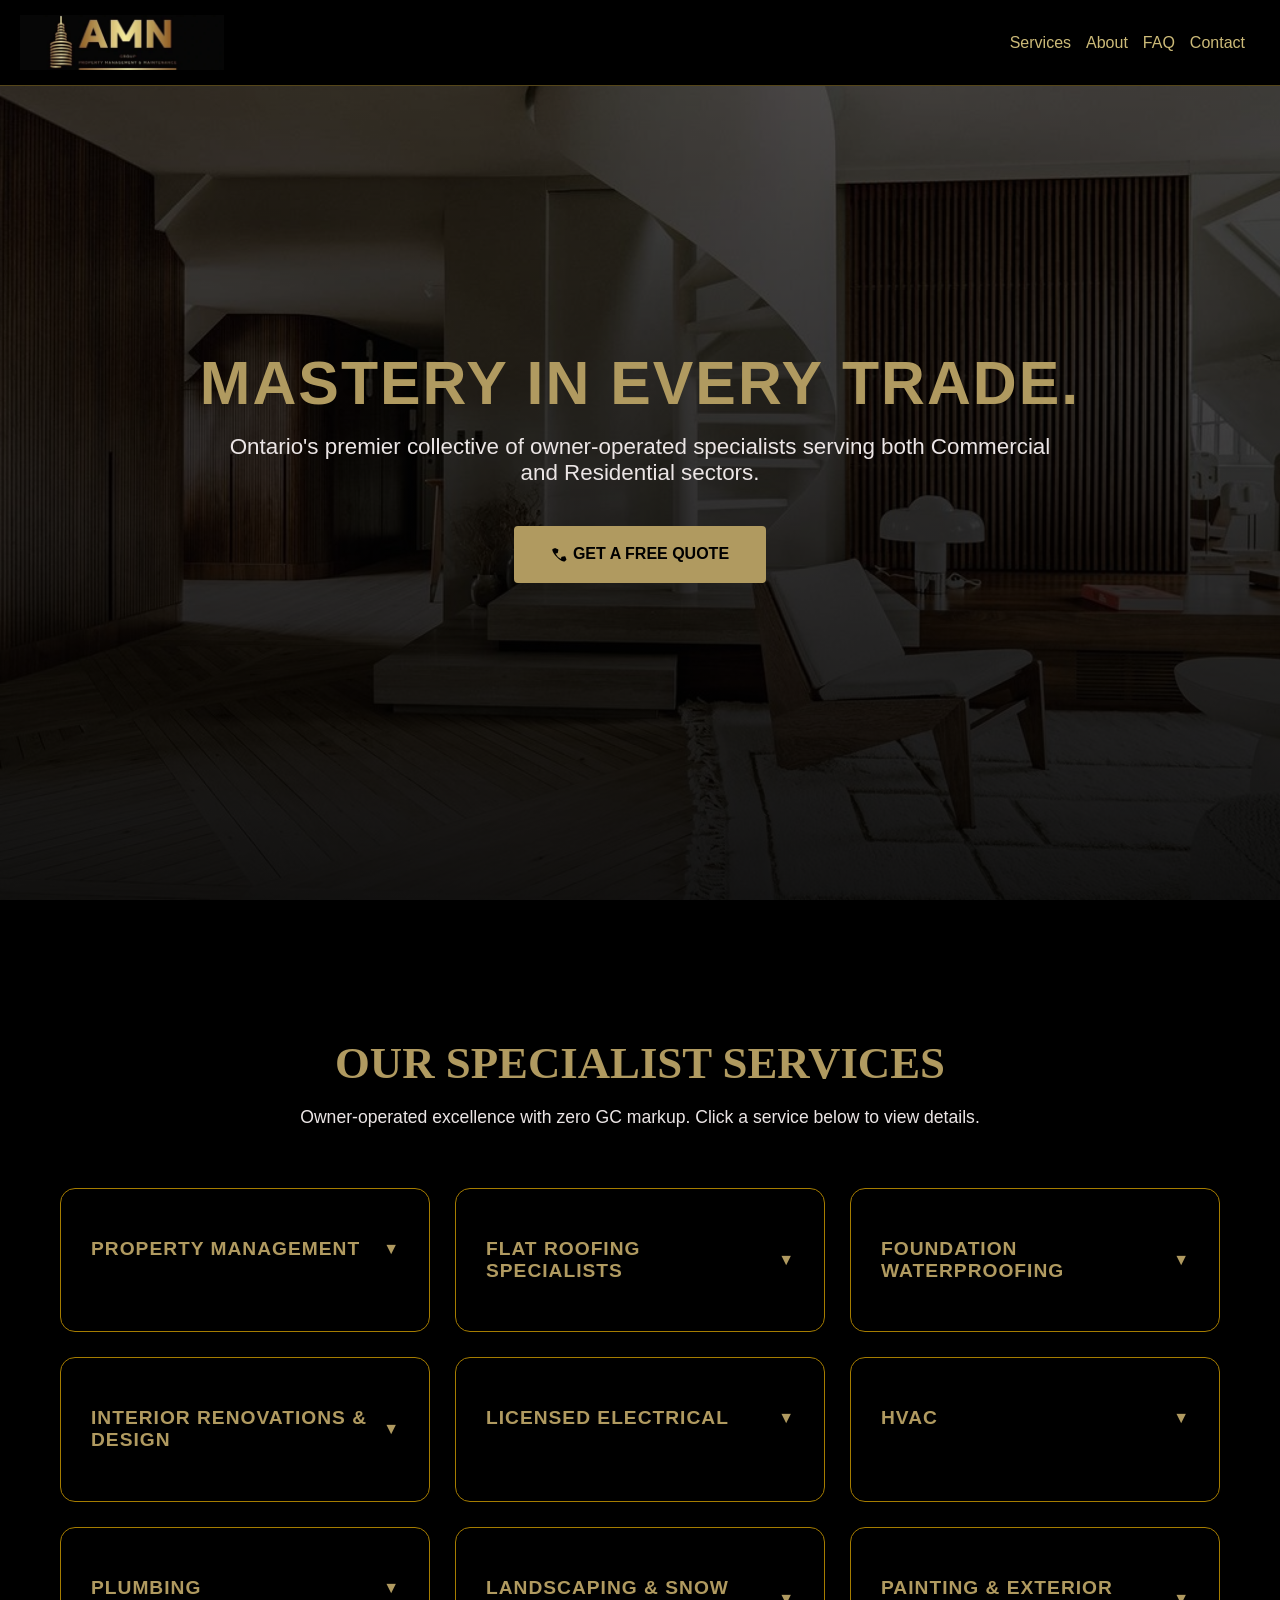
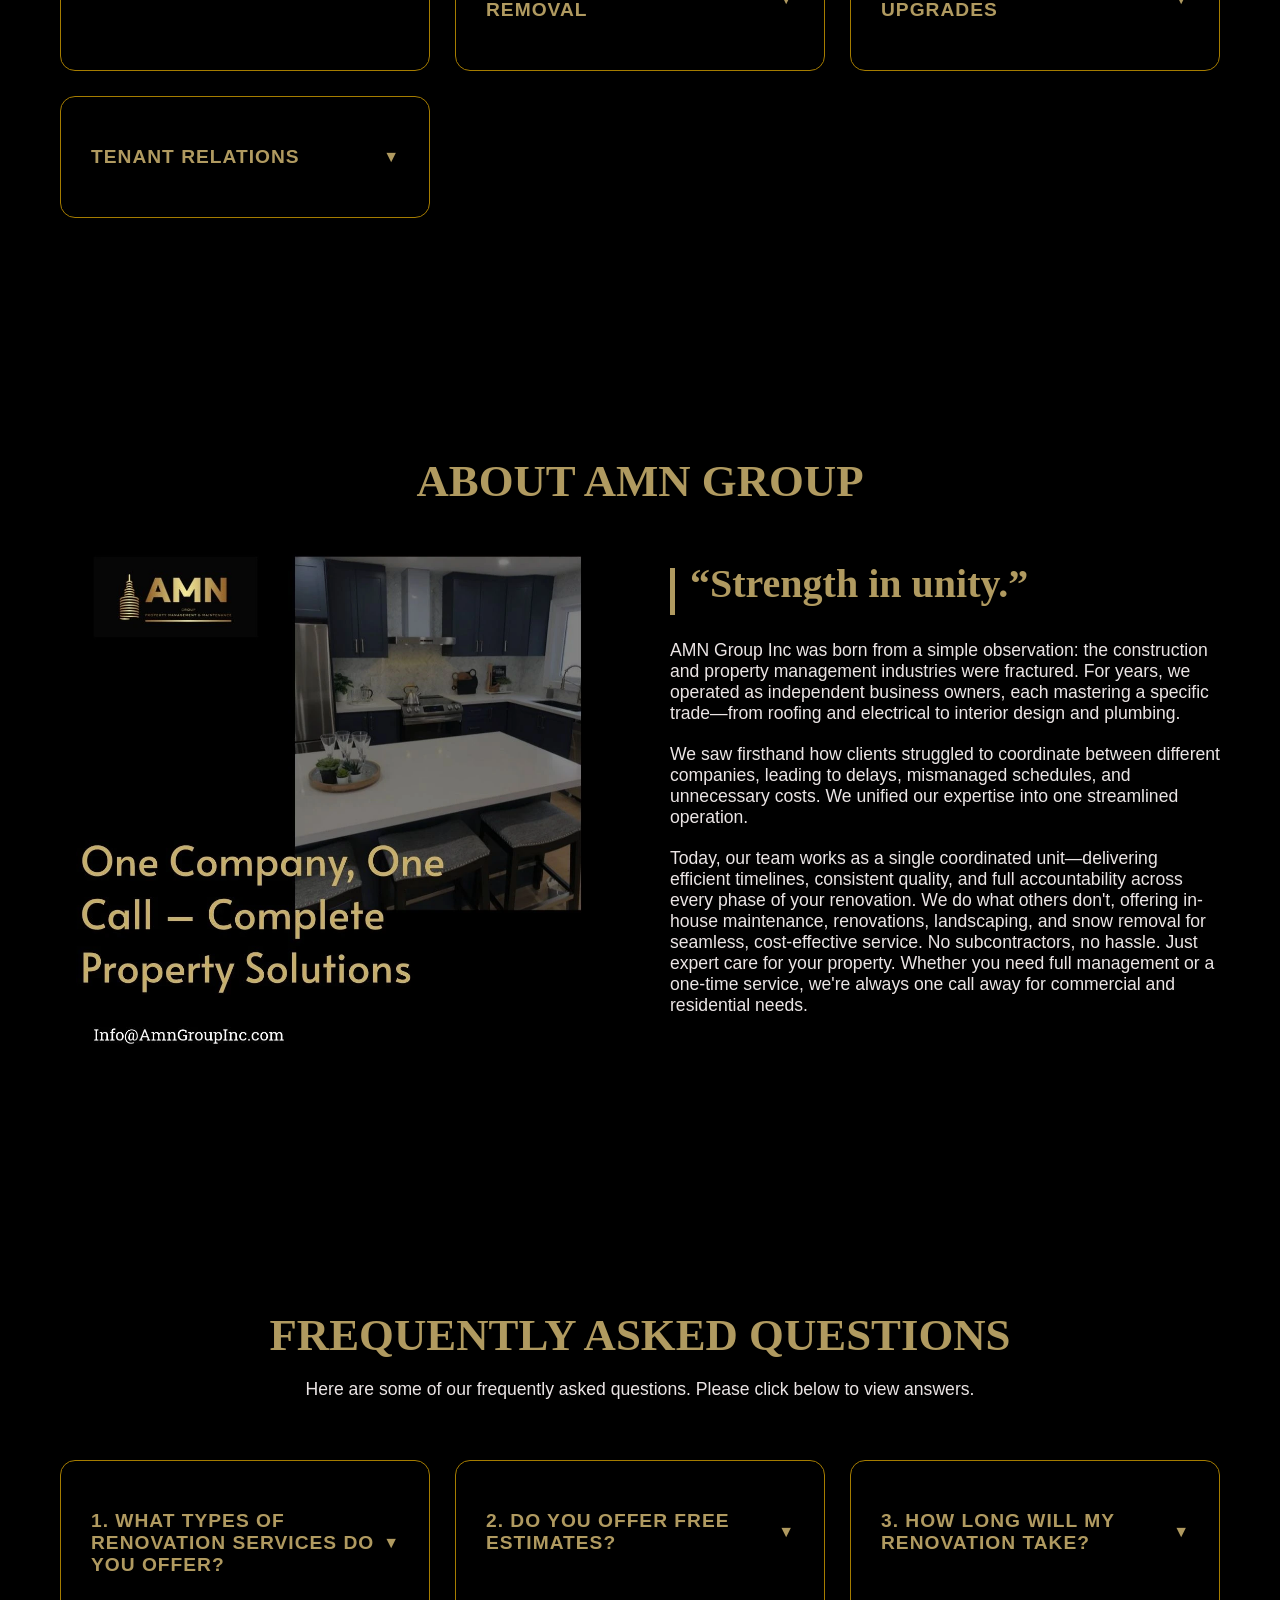
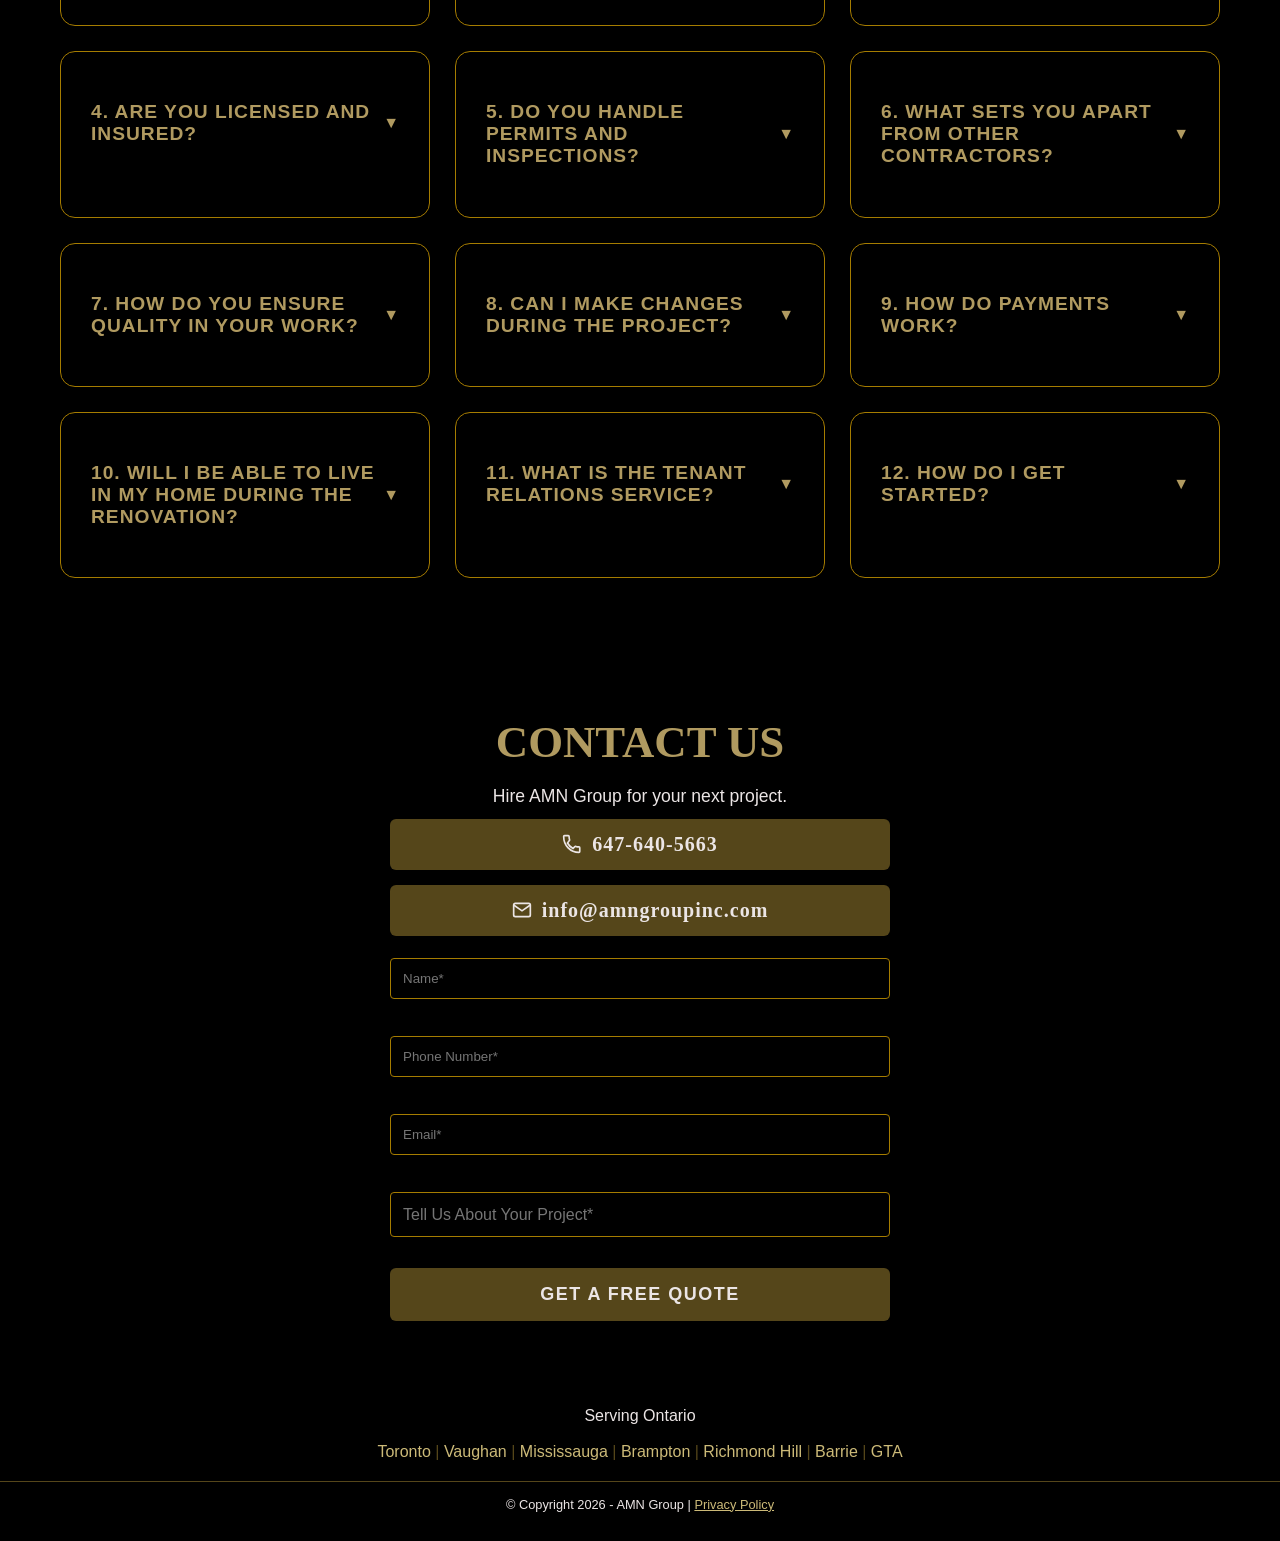
<file: index.html>
<!-- AMN Group Company Website Demo

Developer Notes:
- Create a Google page where customers can leave reviews
- Enhance privacy policy and analyze data analytics for insights and predictions
- Implement AI to optimize website and deal with queries (AI chatbot)
- Minify your CSS and JS files

-->

<head>
    <meta charset="UTF-8">
    <meta name="viewport" content="width=device-width, initial-scale=1.0">
    <meta name="description" content="AMN Group is Ontario's premier collective of owner-operated trade specialists. We offer roofing, waterproofing, HVAC, electrical, plumbing, renovations, and property management across Toronto, Vaughan, Mississauga, Brampton, Richmond Hill, Barrie, and the GTA.">

    <!-- Open Graph -->
    <meta property="og:title" content="AMN Group | Renovation & Property Management Contractors in Toronto & GTA">
    <meta property="og:description" content="Ontario's premier collective of owner-operated specialists. No subcontractors, no markup. Roofing, HVAC, electrical, plumbing, waterproofing, and full renovations across the GTA.">
    <meta property="og:type" content="website">
    <meta property="og:url" content="https://www.amngroupinc.com/">
    <meta property="og:image" content="https://www.amngroupinc.com/assets/logos/amn-logo.webp">
    <meta property="og:locale" content="en_CA">

    <!-- LocalBusiness JSON-LD Schema -->
    <script type="application/ld+json">
    {
      "@context": "https://schema.org",
      "@type": "LocalBusiness",
      "name": "AMN Group Inc",
      "url": "https://www.amngroupinc.com",
      "logo": "https://www.amngroupinc.com/assets/logos/amn-logo.webp",
      "image": "https://www.amngroupinc.com/assets/logos/amn-logo.webp",
      "telephone": "+1-647-640-5663",
      "email": "info@amngroupinc.com",
      "description": "Ontario's premier collective of owner-operated trade specialists offering roofing, waterproofing, HVAC, electrical, plumbing, interior renovations, landscaping, and property management.",
      "areaServed": [
        "Toronto", "Vaughan", "Mississauga", "Brampton", "Richmond Hill", "Barrie", "Greater Toronto Area"
      ],
      "serviceType": [
        "Property Management",
        "Flat Roofing",
        "Foundation Waterproofing",
        "Interior Renovations",
        "Licensed Electrical",
        "HVAC",
        "Plumbing",
        "Landscaping and Snow Removal",
        "Painting and Exterior Upgrades",
        "Tenant Relations"
      ],
      "priceRange": "$$",
      "hasMap": "https://maps.google.com/?q=AMN+Group+Inc+Toronto+Ontario"
    }
    </script>

    <title>AMN Group | Renovation & Property Management Contractors in Toronto & GTA</title>
    <link rel="icon" type="image/png" href="/assets/logos/favicon.webp" loading="lazy">
    <link href="https://fonts.googleapis.com/css2?family=Pinyon+Script&display=swap" rel="stylesheet">
    <link rel="stylesheet" type="text/css" href="/styles.css">
    <script src="/script.js" defer></script>
</head>

<body>
    <div id="layout">
        <nav class="nav-bar" aria-label="Main navigation">
             <div class="menu-toggle" onclick="toggleMenu()">
                <span></span>
                <span></span>
                <span></span>
            </div>

            <div class="menu-overlay" onclick="toggleMenu()"></div>

            <nav class="mobile-menu">

                <ul>
                    <li class="menu-section">SERVICES</li>
                    <li><a href="#services">All Services</a></li>
                    <li><a href="#about">About</a></li>
                    <li><a href="#faq">FAQ</a></li>
                    <li><a href="#contact">Contact</a></li>

                    <li class="phone">
                    <svg class="phone-icon" xmlns="http://www.w3.org/2000/svg" width="16" height="16" fill="currentColor" viewBox="0 0 16 16">
                        <path d="M3.654 1.328a.678.678 0 0 1 .737-.168l2.522 1.01c.329.132.515.487.45.832l-.547 2.73a.678.678 0 0 1-.58.53l-1.73.25a11.745 11.745 0 0 0 5.516 5.516l.25-1.73a.678.678 0 0 1 .53-.58l2.73-.547a.678.678 0 0 1 .832.45l1.01 2.522a.678.678 0 0 1-.168.737l-1.272 1.272c-.3.3-.745.417-1.16.31-2.49-.64-4.76-2.27-6.78-4.29C3.598 8.02 1.97 5.75 1.328 3.26c-.107-.415.01-.86.31-1.16L3.654 1.328z"/>
                    </svg>
                    <a href=tel:647-640-5663>647-640-5663</a>
                    </li>
                </ul>
            </nav>

            <div class="nav-left">
                <img src="./assets/logos/amn-logo.webp" alt="AMN logo" class="logo" loading="lazy">
            </div>
            <ul class="nav-links">
                <li><a href="#services">Services</a></li>
                <li><a href="#about">About</a></li>
                <li><a href="#faq">FAQ</a></li>
                <li><a href="#contact">Contact</a></li>
            </ul>
        </nav>

        <header class="hero">
            <div class="hero-content">
                <h1>MASTERY IN EVERY TRADE.</h1>
                <p>Ontario's premier collective of owner-operated specialists serving both Commercial and Residential sectors.</p>
                <a href="tel:647-640-5663" class="btn btn-primary">
                <svg xmlns="http://www.w3.org/2000/svg" width="16" height="16" fill="currentColor" viewBox="0 0 16 16" style="margin-right: 6px;">
                    <path d="M3.654 1.328a.678.678 0 0 1 .737-.168l2.522 1.01c.329.132.515.487.45.832l-.547 2.73a.678.678 0 0 1-.58.53l-1.73.25a11.745 11.745 0 0 0 5.516 5.516l.25-1.73a.678.678 0 0 1 .53-.58l2.73-.547a.678.678 0 0 1 .832.45l1.01 2.522a.678.678 0 0 1-.168.737l-1.272 1.272c-.3.3-.745.417-1.16.31-2.49-.64-4.76-2.27-6.78-4.29C3.598 8.02 1.97 5.75 1.328 3.26c-.107-.415.01-.86.31-1.16L3.654 1.328z"/>
                </svg>Get a Free Quote</a>
            </div>
        </header>

    <section id="services" class="fade-in">
        <h2 class="section-title">Our Specialist Services</h2>
        <p class="section-subtitle">Owner-operated excellence with zero GC markup. Click a service below to view details.</p>
        
        <div class="services-grid">
            <div class="service-card" onclick="this.classList.toggle('active')">
                <div class="service-header"><h3>Property Management</h3><span class="chevron">▼</span></div>
                <div class="service-content">
                    <img src="./assets/services/pm.webp" alt="Commercial property management services Toronto by AMN Group" class="service-img" loading="lazy">
                    <p>Comprehensive property oversight designed for long-term value. We handle everything from preventative maintenance and system inspections to daily operations management, ensuring your commercial property remains in peak condition under our expert care.</p>
                </div>
            </div>

            <div class="service-card" onclick="this.classList.toggle('active')">
                <div class="service-header"><h3>Flat Roofing Specialists</h3><span class="chevron">▼</span></div>
                <div class="service-content">
                    <img src="./assets/services/roof.webp" alt="Flat roof BUR installation Toronto and GTA by AMN Group" class="service-img" loading="lazy">
                    <p>Mastery in high-durability flat roofing systems. We specialize in Commercial and Residential BUR (Built-Up Roofing) and Mod-Bit installations, engineered to withstand Ontario’s extreme climate.</p>
                </div>
            </div>

            <div class="service-card" onclick="this.classList.toggle('active')">
                <div class="service-header"><h3>Foundation Waterproofing</h3><span class="chevron">▼</span></div>
                <div class="service-content">
                    <img src="./assets/services/water.webp" alt="Foundation waterproofing and weeping tile installation Toronto by AMN Group" class="service-img" loading="lazy">
                    <p>Protecting the structural integrity of your property from the ground up. We provide specialized exterior and interior waterproofing solutions, weeping tile installation, and foundational crack repairs to ensure a bone-dry foundation for both commercial and residential builds.</p>
                </div>
            </div>

            <div class="service-card" onclick="this.classList.toggle('active')">
                <div class="service-header"><h3>Interior Renovations & Design</h3><span class="chevron">▼</span></div>
                <div class="service-content">
                    <img src="./assets/services/reno.webp" alt="Kitchen and bathroom interior renovation Toronto by AMN Group" class="service-img" loading="lazy">
                    <p><strong>Commercial & Residential Excellence:</strong> Full-scale interior transformations including luxury home kitchen/bath remodels and professional office build-outs. Every project includes a complimentary professional interior designer.</p>
                </div>
            </div>

            <div class="service-card" onclick="this.classList.toggle('active')">
                <div class="service-header"><h3>Licensed Electrical</h3><span class="chevron">▼</span></div>
                <div class="service-content">
                    <img src="./assets/services/elec.webp" alt="Licensed master electrician panel upgrade and wiring Toronto by AMN Group" class="service-img" loading="lazy">
                    <p>Master electricians for panel upgrades, complex wiring for renovations, and 24/7 emergency response. Safe, efficient, and fully code-compliant work you can depend on.</p>
                </div>
            </div>

            <div class="service-card" onclick="this.classList.toggle('active')">
                <div class="service-header"><h3>HVAC</h3><span class="chevron">▼</span></div>
                <div class="service-content">
                    <img src="./assets/services/hvac.webp" alt="HVAC installation and maintenance Toronto commercial and residential by AMN Group" class="service-img" loading="lazy">
                    <p>Full-spectrum heating, ventilation, and air conditioning solutions. We design, install, and maintain high-efficiency systems for large-scale commercial facilities and private residences.</p>
                </div>
            </div>

            <div class="service-card" onclick="this.classList.toggle('active')">
                <div class="service-header"><h3>Plumbing</h3><span class="chevron">▼</span></div>
                <div class="service-content">
                    <img src="./assets/services/plumb.webp" alt="Expert plumbing services drain repair and fixture installation Toronto by AMN Group" class="service-img" loading="lazy">
                    <p>Expert plumbing infrastructure for new builds and existing properties. We handle fixture installations, drain maintenance, and emergency repairs for critical water systems.</p>
                </div>
            </div>

            <div class="service-card" onclick="this.classList.toggle('active')">
                <div class="service-header"><h3>Landscaping & Snow Removal</h3><span class="chevron">▼</span></div>
                <div class="service-content">
                    <img src="./assets/services/land.webp" alt="Landscaping stonework and commercial snow removal Toronto GTA by AMN Group" class="service-img" loading="lazy">
                    <p>Custom stonework and professional landscape design. During winter, we provide priority commercial snow removal and de-icing to keep your property safe and accessible.</p>
                </div>
            </div>

            <div class="service-card" onclick="this.classList.toggle('active')">
                <div class="service-header"><h3>Painting & Exterior Upgrades</h3><span class="chevron">▼</span></div>
                <div class="service-content">
                    <img src="./assets/services/paint.webp" alt="Exterior painting and facade upgrades Toronto residential and commercial by AMN Group" class="service-img" loading="lazy">
                    <p>High-durability coatings for residential refreshes and commercial facade transformations that significantly enhance curb appeal and property value.</p>
                </div>
            </div>

            <div class="service-card" onclick="this.classList.toggle('active')">
                <div class="service-header"><h3>Tenant Relations</h3><span class="chevron">▼</span></div>
                <div class="service-content">
                    <img src="./assets/services/tenant.webp" alt="Tenant relations and property communication management Toronto by AMN Group" class="service-img" loading="lazy">
                    <p>A specialized, complimentary service to manage logistics and notifications during major projects, ensuring a friction-free experience for owners and occupants alike.</p>
                </div>
            </div>
        </div>
    </section>

    <section id="about" class="fade-in">
        <h2 class="section-title">About AMN Group</h2>
        <div class="about-container">

            <div class="about-image">
                 <img src="assets/about.webp" alt="Completed home renovation project by AMN Group in Toronto GTA" loading="lazy">
            </div>

            <div class="about-content">

                <div class="about-quote">
                    “Strength in unity.”
                </div>

                <p>
                    AMN Group Inc was born from a simple observation: the construction and property management industries were fractured. For years, we operated as independent business owners, each mastering a specific trade—from roofing and electrical to interior design and plumbing.
                </p>

                <p>
                    We saw firsthand how clients struggled to coordinate between different companies, leading to delays, mismanaged schedules, and unnecessary costs. We unified our expertise into one streamlined operation.
                </p>

                <p>
                    Today, our team works as a single coordinated unit—delivering efficient timelines, consistent quality, and full accountability across every phase of your renovation. We do what others don't, offering in-house maintenance, renovations, landscaping, and snow removal for seamless, cost-effective service. No subcontractors, no hassle. Just expert care for your property. Whether you need full management or a one-time service, we're always one call away for commercial and residential needs.
                </p>

            </div>
        </div>
    </section>

    <section id="faq" class="fade-in">
        <h2 class="section-title">Frequently Asked Questions</h2>
        <p class="section-subtitle">Here are some of our frequently asked questions. Please click below to view answers.</p>
            
        <div class="faq-grid">
            <div class="faq-card" onclick="this.classList.toggle('active')">
                <div class="faq-header"><h3>1. What types of renovation services do you offer?</h3><span class="chevron">▼</span></div>
                <div class="faq-content">
                    <p> We provide a comprehensive range of home renovation services, including kitchen and bathroom remodels, basement finishing, flooring installation, painting, and full-home renovations. Each project is customized to meet the specific needs and preferences of our clients.</p>
                </div>
            </div>

                <div class="faq-card" onclick="this.classList.toggle('active')">
                    <div class="faq-header"><h3>2. Do you offer free estimates?</h3><span class="chevron">▼</span></div>
                    <div class="faq-content">
                        <p>Yes, we provide free, no-obligation estimates. We assess your project requirements and provide a detailed and transparent quote outlining scope, timeline, and costs.</p>
                    </div>
                </div>

                <div class="faq-card" onclick="this.classList.toggle('active')">
                    <div class="faq-header"><h3>3. How long will my renovation take?</h3><span class="chevron">▼</span></div>
                    <div class="faq-content">
                        <p>Project timelines vary depending on the scope and complexity of the work. Smaller projects may take a few days to a few weeks, while larger renovations can take several weeks or more. We provide a clear timeline before starting and keep you informed throughout the process.</p>
                    </div>
                </div>

                <div class="faq-card" onclick="this.classList.toggle('active')">
                    <div class="faq-header"><h3>4. Are you licensed and insured?</h3><span class="chevron">▼</span></div>
                    <div class="faq-content">
                        <p>Yes, our team is fully licensed and insured, ensuring that all work is completed safely, professionally, and in compliance with local regulations.</p>
                    </div>
                </div>

                <div class="faq-card" onclick="this.classList.toggle('active')">
                    <div class="faq-header"><h3>5. Do you handle permits and inspections?</h3><span class="chevron">▼</span></div>
                    <div class="faq-content">
                        <p>We can manage the permit and inspection process on your behalf, ensuring all work meets building codes and regulatory requirements.</p>
                    </div>
                </div>

                <div class="faq-card" onclick="this.classList.toggle('active')">
                    <div class="faq-header"><h3>6. What sets you apart from other contractors?</h3><span class="chevron">▼</span></div>
                    <div class="faq-content">
                        <p>At Amn Group Inc, we are your complete property partner, offering expert management and contracting services under one roof. Property owners can rely on us for comprehensive, hands-free management, while residential clients can hire us for any individual service. Our in-house team expertly handles everything from flat roofing, plumbing, HVAC, and electrical work to full renovations—including kitchen and bathroom makeovers with our interior design expertise. As well as painting, lawn care, and general maintenance. With Amn Group Inc, you get seamless quality and convenience, all from a single, trusted provider. Your property, perfected.</p>
                    </div>
                </div>

                <div class="faq-card" onclick="this.classList.toggle('active')">
                    <div class="faq-header"><h3>7. How do you ensure quality in your work?</h3><span class="chevron">▼</span></div>
                    <div class="faq-content">
                        <p>We use skilled professionals, high-quality materials, and proven construction practices. Each project is carefully managed and inspected to ensure it meets our standards and your expectations.</p>
                    </div>
                </div>

                <div class="faq-card" onclick="this.classList.toggle('active')">
                    <div class="faq-header"><h3>8. Can I make changes during the project?</h3><span class ="chevron">▼</span></div>
                    <div class="faq-content">
                        <p>Yes, changes can be accommodated where possible. We communicate any impact on cost or timeline before proceeding, so you can make informed decisions.</p>
                    </div>
                </div>

                <div class="faq-card" onclick="this.classList.toggle('active')">
                    <div class="faq-header"><h3>9. How do payments work?</h3><span class="chevron">▼</span></div>
                    <div class="faq-content">
                        <p>Payment schedules are structured in stages, typically starting with a deposit followed by progress payments and a final payment upon completion. Full details are outlined in your project agreement.</p>
                    </div>
                </div>

                <div class="faq-card" onclick="this.classList.toggle('active')">
                    <div class="faq-header"><h3>10. Will I be able to live in my home during the renovation?</h3><span class="chevron">▼</span></div>
                    <div class="faq-content">
                        <p>This depends on the scope of the project. For smaller renovations, it is often possible to remain in your home. For larger projects, we may recommend temporary arrangements for comfort and safety.</p>
                    </div>
                </div>

                <div class="faq-card" onclick="this.classList.toggle('active')">
                    <div class="faq-header"><h3>11. What is the Tenant Relations service?</h3><span class="chevron">▼</span></div>
                    <div class="faq-content">
                        <p>Our Tenant Relations service ensures smooth communication and coordination between tenants and property managers during construction projects.</p>
                    </div>
                </div>

                <div class="faq-card" onclick="this.classList.toggle('active')">
                    <div class="faq-header"><h3>12. How do I get started?</h3><span class="chevron">▼</span></div>
                    <div class="faq-content">
                        <p>You can get started by contacting us to discuss your project. We will schedule a consultation, assess your needs, and provide a detailed estimate to move forward.</p>
                    </div>
                </div>

            </div>
        </section>

    <div id="contact" class="fade-in">
        <h2 class="section-title">Contact Us</h2>
        <p class="section-subtitle">Hire AMN Group for your next project.</p>

    <div class="contact-info">

            <a href="tel:6476405663" class="contact-button">
                <svg class="icon" viewBox="0 0 24 24">
                    <path d="M6.6 10.8c1.4 2.7 3.9 5.2 6.6 6.6l2.2-2.2c.3-.3.7-.4 1.1-.3 1.2.4 2.5.6 3.8.6.6 0 1 .4 1 1V21c0 .6-.4 1-1 1C10.1 22 2 13.9 2 3c0-.6.4-1 1-1h4.5c.6 0 1 .4 1 1 0 1.3.2 2.6.6 3.8.1.4 0 .8-.3 1.1l-2.2 2.9z"/>
                </svg>
                647-640-5663
            </a>

            <a href="mailto:info@amngroupinc.com" class="contact-button">
                <svg class="icon" viewBox="0 0 24 24">
                    <rect x="2" y="4" width="20" height="16" rx="2"/>
                    <path d="M2 6l10 7 10-7"/>
                </svg>
                info@amngroupinc.com
            </a>

        </div>

        <div class="form">
        <form id="contact-form" action="https://formspree.io/f/xvzlgknb" method="POST">

            <input type="hidden" name="_subject" value="New Contact Form Submission">
            <input type="hidden" name="_captcha" value="false">
            <input type="hidden" name="_next" value="#contact">

            <input type="text" name="name" id="name" placeholder="Name*" required minlength="2">

            <input type="tel" name="phone" id="phone" placeholder="Phone Number*" required
                pattern="^\+?[0-9\s\-()]{7,15}$">

            <input type="email" name="email" id="email" placeholder="Email*" required>

            <textarea name="message" id="message" placeholder="Tell Us About Your Project*" required></textarea>

            <button type="submit" id="contact-button">Get a Free Quote</button>

        </form>
        </div>

    <footer>
        <div class="footer-content">
            <p class="footer-subtitle">Serving Ontario</p>

            <div class="footer-cities">
                <span class="city-tag">Toronto</span>
                <span class="divider">|</span>
                <span class="city-tag">Vaughan</span>
                <span class="divider">|</span>
                <span class="city-tag">Mississauga</span>
                <span class="divider">|</span>
                <span class="city-tag">Brampton</span>
                <span class="divider">|</span>
                <span class="city-tag">Richmond Hill</span>
                <span class="divider">|</span>
                <span class="city-tag">Barrie</span>
                <span class="divider">|</span>
                <span class="city-tag">GTA</span>
            </div>
        </div>

        <div class="footer-bottom">
            <span class="copyright">
                &copy; Copyright 2026 - AMN Group |
                <a href="privacy-policy.html">Privacy Policy</a>
            </span>
        </div>
    </footer>

</body>
</html>
</file>
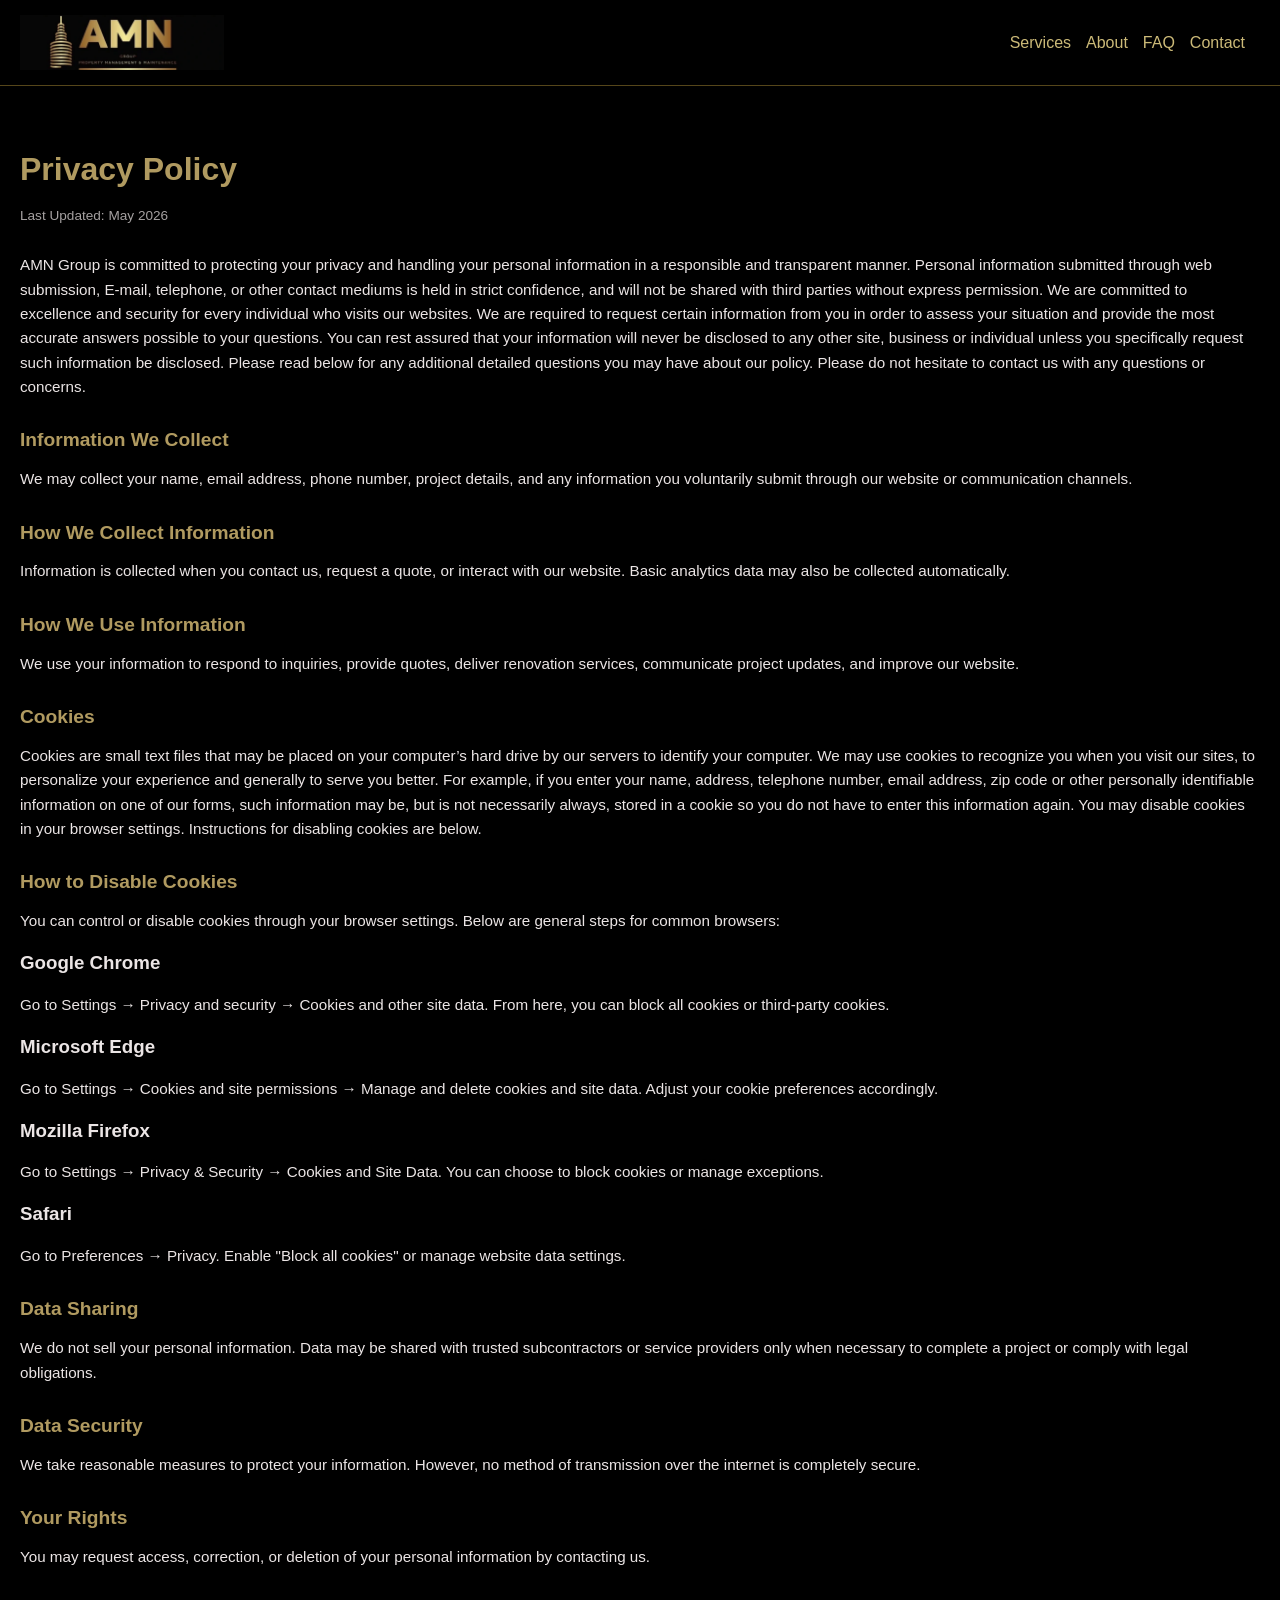
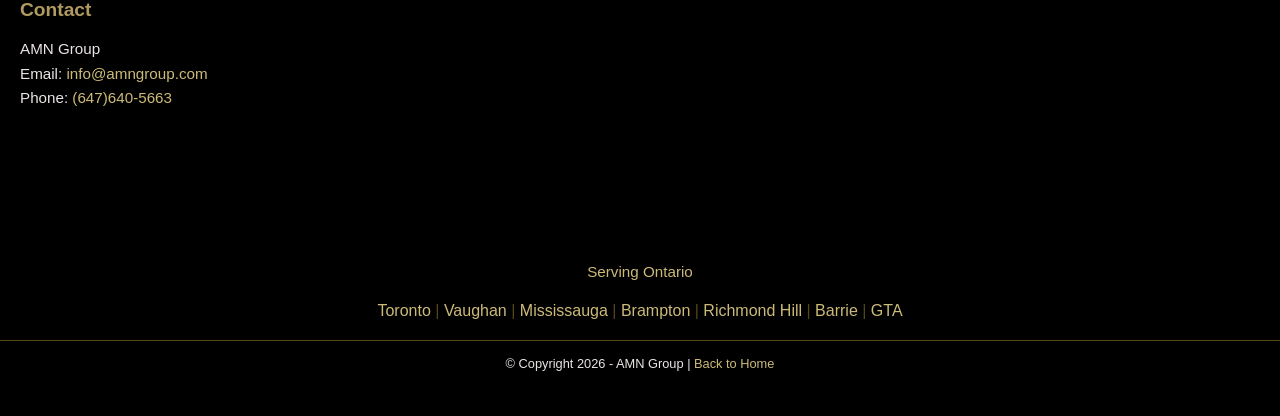
<file: privacy-policy.html>
<!DOCTYPE html>
<html lang="en">
<head>
    <meta charset="UTF-8">
    <meta name="viewport" content="width=device-width, initial-scale=1.0">
    <meta name="description" content="AMN Group's Privacy Policy outlines how we collect, use, and protect your personal information. Your data is held in strict confidence and never sold to third parties.">
    <meta name="robots" content="noindex, follow">

    <!-- Open Graph -->
    <meta property="og:title" content="Privacy Policy | AMN Group">
    <meta property="og:description" content="Read AMN Group's privacy policy to understand how your personal information is handled and protected.">
    <meta property="og:type" content="website">
    <meta property="og:url" content="https://www.amngroupinc.com/privacy-policy.html">
    <meta property="og:image" content="https://www.amngroupinc.com/assets/logos/amn-logo.webp">
    <meta property="og:locale" content="en_CA">

    <title>Privacy Policy | AMN Group</title>
    <link rel="stylesheet" href="styles.css">
    <link href="https://fonts.googleapis.com/css2?family=Pinyon+Script&display=swap" rel="stylesheet">

    <style>
        body {
            margin: 0;
            padding-top: 80px;
            font-family: Arial, Helvetica, sans-serif;
            background-color: var(--background-color);
            color: var(--text-color, #222);
        }
        .privacy-container {
            max-width: 1450px;
            margin: 0 auto;
            padding: 50px 20px;
        }
        h1 {
            font-size: 2rem;
            margin-bottom: 20px;
            color: var(--secondary-color, #111);
        }
        h2 {
            margin-top: 30px;
            font-size: 1.2rem;
            color: var(--secondary-color, #111);
        }
        p {
            line-height: 1.6;
            font-size: 0.95rem;
            margin-bottom: 15px;
        }
        .meta {
            font-size: 0.85rem;
            opacity: 0.7;
            margin-bottom: 30px;
        }
        a {
            color: var(--accent-color, #666);
            text-decoration: none;
        }
        a:hover {
            text-decoration: underline;
        }
    </style>
</head>
<body>

    <nav class="nav-bar" aria-label="Main navigation">
        <div class="nav-left">
            <img src="./assets/logos/amn-logo.webp" alt="AMN logo" class="logo" loading="lazy">
        </div>
        <ul class="nav-links" role="navigation" aria-label="Primary Navigation Links">
            <li><a href="index.html#services">Services</a></li>
            <li><a href="index.html#about">About</a></li>
            <li><a href="index.html#faq">FAQ</a></li>
            <li><a href="index.html#contact">Contact</a></li>
        </ul>
    </nav>

<div class="privacy-container">
    <h1>Privacy Policy</h1>
    <div class="meta">Last Updated: May 2026</div>
    <p>
        AMN Group is committed to protecting your privacy and handling your
        personal information in a responsible and transparent manner. Personal 
        information submitted through web submission, E-mail, telephone, or other 
        contact mediums is held in strict confidence, and will not be shared with 
        third parties without express permission. We are committed to excellence and 
        security for every individual who visits our websites. We are required to 
        request certain information from you in order to assess your situation and 
        provide the most accurate answers possible to your questions. You can rest 
        assured that your information will never be disclosed to any other site, 
        business or individual unless you specifically request such information be disclosed. 
        Please read below for any additional detailed questions you may have about our policy. 
        Please do not hesitate to contact us with any questions or concerns.
    </p>
    <h2>Information We Collect</h2>
    <p>
        We may collect your name, email address, phone number, project details, and any information
        you voluntarily submit through our website or communication channels.
    </p>
    <h2>How We Collect Information</h2>
    <p>
        Information is collected when you contact us, request a quote, or interact with our website.
        Basic analytics data may also be collected automatically.
    </p>
    <h2>How We Use Information</h2>
    <p>
        We use your information to respond to inquiries, provide quotes, deliver renovation services,
        communicate project updates, and improve our website.
    </p>
    <h2>Cookies</h2>
    <p>
        Cookies are small text files that may be placed on your computer’s hard drive by our servers to 
        identify your computer. We may use cookies to recognize you when you visit our sites, to 
        personalize your experience and generally to serve you better. For example, if you enter your 
        name, address, telephone number, email address, zip code or other personally identifiable information 
        on one of our forms, such information may be, but is not necessarily always, stored in a cookie so you 
        do not have to enter this information again. You may disable cookies in your browser settings. 
        Instructions for disabling cookies are below.
    </p>
    <h2>How to Disable Cookies</h2>
    <p>
        You can control or disable cookies through your browser settings. Below are general steps for common browsers:
    </p>
    <h3>Google Chrome</h3>
    <p>
        Go to Settings → Privacy and security → Cookies and other site data. From here, you can block all cookies or third-party cookies.
    </p>
    <h3>Microsoft Edge</h3>
    <p>
        Go to Settings → Cookies and site permissions → Manage and delete cookies and site data. Adjust your cookie preferences accordingly.
    </p>
    <h3>Mozilla Firefox</h3>
    <p>
        Go to Settings → Privacy & Security → Cookies and Site Data. You can choose to block cookies or manage exceptions.
    </p>
    <h3>Safari</h3>
    <p>
        Go to Preferences → Privacy. Enable "Block all cookies" or manage website data settings.
    </p>
    <h2>Data Sharing</h2>
    <p>
        We do not sell your personal information. Data may be shared with trusted subcontractors
        or service providers only when necessary to complete a project or comply with legal obligations.
    </p>
    <h2>Data Security</h2>
    <p>
        We take reasonable measures to protect your information. However, no method of transmission
        over the internet is completely secure.
    </p>
    <h2>Your Rights</h2>
    <p>
        You may request access, correction, or deletion of your personal information by contacting us.
    </p>
    <h2>Contact</h2>
    <p>
        AMN Group<br>
        Email: <a href="mailto:info@amngroup.com">info@amngroup.com</a><br>
        Phone: <a href="tel:647-640-5663">(647)640-5663</a>
    </p>
</div>

<footer>
    <div class="footer-content">
        <p class="footer-subtitle">Serving Ontario</p>

        <div class="footer-cities">
            <span class="city-tag">Toronto</span>
            <span class="divider">|</span>
            <span class="city-tag">Vaughan</span>
            <span class="divider">|</span>
            <span class="city-tag">Mississauga</span>
            <span class="divider">|</span>
            <span class="city-tag">Brampton</span>
            <span class="divider">|</span>
            <span class="city-tag">Richmond Hill</span>
            <span class="divider">|</span>
            <span class="city-tag">Barrie</span>
            <span class="divider">|</span>
            <span class="city-tag">GTA</span>
        </div>
    </div>

    <div class="footer-bottom">
        <span class="copyright">
            &copy; Copyright 2026 - AMN Group |
            <a href="index.html">Back to Home</a>
            <br><br>
        </span>
    </div>
</footer>

</body>
</html>
</file>
<file: styles.css>
:root {
  --primary-color: #A57C00;
  --secondary-color: #B09A60;
  --accent-color: #CCBA78;
  --background-color: #000000;
  --text-color: #ebe5e5;
  --box-shadow-color: #55461a;
  --hover-color: #776226;
}
.fade-in {
  opacity: 0;
  transition: opacity 1.2s cubic-bezier(0.25, 0.1, 0.25, 1),
  transform 1.2s cubic-bezier(0.25, 0.1, 0.25, 1);
  will-change: opacity, transform;
}
.fade-in.show {
  opacity: 1;
  transform: translateY(0);
}
body {
  font-family: Arial, sans-serif;
  padding-top: 70px;
  margin: 0;
  padding: 0;
  background-color: var(--background-color);
}
html {
  scroll-padding-top: 70px;
}
.nav-bar {
  position: fixed;
  top: 0;
  left: 0;
  width: 100%;
  min-height: 80px;
  display: flex;
  justify-content: space-between;
  align-items: center;
  flex-wrap: wrap;
  padding: 15px 20px;
  background-color: var(--background-color);
  color: var(--accent-color);
  z-index: 1000;
  border-bottom: 1px solid var(--box-shadow-color);
}
.menu-toggle {
  display: none;
  cursor: pointer;
  position: absolute;
  right: 45px;
  flex-direction: column;
  justify-content: center;
  align-items: center;
  gap: 6px;
  height: 40px;
  z-index: 2100;
}
.menu-toggle span {
  width: 30px;
  height: 3px;
  background: var(--secondary-color);
  border-radius: 2px;
  transition: transform 0.3s cubic-bezier(0.25, 0.8, 0.25, 1), opacity 0.2s ease;
}
.menu-toggle.active span:nth-child(1) {
  transform: translateY(9px) rotate(45deg);
}
.menu-toggle.active span:nth-child(2) {
  opacity: 0;
}
.menu-toggle.active span:nth-child(3) {
  transform: translateY(-9px) rotate(-45deg);
}
.logo {
  height: 55px;
  width: auto;
  object-fit: contain;
  margin-right: 10px;
}
.nav-left {
  display: flex;
  align-items: center;
}
.nav-links {
  display: flex;
  justify-content: space-between;
  list-style: none;
  margin: 0;
  padding: 0;
  color: var(--accent-color);
  font-size: clamp(0.9rem, 1.5vw, 1.1rem);
}
.nav-links a {
  text-decoration: none;
  color: var(--accent-color);
  font-size: 16px;
  transition: background-color 0.3s, transform 0.3s;
}
.nav-links a:hover {
  text-decoration: none;
  color: var(--primary-color);
  transition: color 0.3s, transform 0.3s;
}
.nav-links li {
  margin-right: clamp(10px, 2vw, 15px);
}
.mobile-menu {
  position: fixed;
  top: 0;
  right: 0;
  width: 80%;
  max-width: 340px;
  height: 100vh;
  background: var(--background-color);
  color: var(--accent-color);
  z-index: 2000;
  transform: translateX(100%);
  transition: transform 0.35s cubic-bezier(0.25, 0.8, 0.25, 1);
  padding: 20px;
}
.mobile-menu.active {
  transform: translateX(0);
}
.menu-overlay {
  position: fixed;
  top: 0;
  left: 0;
  width: 100%;
  height: 100%;
  background: rgba(0,0,0,0.5);
  z-index: 1500;
  opacity: 0;
  pointer-events: none;
  transition: opacity 0.3s ease;
}
.menu-overlay.active {
  opacity: 1;
  pointer-events: auto;
}
.close-btn {
  font-size: 28px;
  cursor: pointer;
}
.mobile-menu ul {
  list-style: none;
  padding: 0;
  margin-top: 40px;
}
.mobile-menu li {
  padding: 14px 0;
  border-bottom: 1px solid var(--box-shadow-color);
  font-size: 16px;
}
.mobile-menu a {
  text-decoration: none;
  color: var(--accent-color);
}
.mobile-menu a:hover {
  color: var(--primary-color);
}
.menu-section {
  font-weight: 600;
  letter-spacing: 1px;
}
.phone {
  display: flex;
  align-items: center;
  gap: 10px;
  font-size: 20px;
  font-weight: bold;
  margin-top: 20px;
}
.phone a:hover {
  color: var(--primary-color);
}
.phone-icon {
  width: 18px;
  height: 18px;
  color: var(--accent-color);
}
body.menu-open {
  overflow: hidden;
}
@media (max-width: 768px) {
  .menu-toggle {
    display: flex;
  }
  .nav-links {
    display: none;
  }
}
.hero {
  min-height: 100vh;
  height: auto;
  display: flex;
  align-items: center;
  justify-content: center;
  text-align: center;
  padding: 0 20px;
  background: linear-gradient(rgba(0,0,0,0.6), rgba(0,0,0,0.9)), url('./assets/hero-bg.webp') center/cover no-repeat;
}
.hero-content h1 {
  font-size: clamp(1.8rem, 6vw, 3.8rem);
  color: var(--secondary-color);
  margin-bottom: 1rem;
  letter-spacing: 2px;
  text-transform: uppercase;
}
.hero-content p {
  font-size: 1.4rem;
  color: var(--text-color);
  max-width: 850px;
  margin: 0 auto 30px auto;
  font-weight: 300;
}
.btn {
  padding: 1.1rem 2.2rem;
  border-radius: 4px;
  text-decoration: none;
  font-weight: 700;
  transition: 0.3s;
  display: inline-block;
  margin: 10px;
  text-transform: uppercase;
}
.btn-primary {
  background: var(--secondary-color);
  color: var(--background-color);
  border: 2px solid var(--secondary-color);
}
.btn-primary:hover {
  background: color-mix(in srgb, var(--box-shadow-color) 70%, transparent);
  border: 2px solid color-mix(in srgb, var(--box-shadow-color) 70%, transparent);
  transform: translateY(-2px);
}
.btn svg {
  margin-right: 6px;
  vertical-align: middle;
}
section {
  padding: 100px 20px;
  max-width: 1200px;
  margin: 0 auto;
}
.section-title {
  font-family: serif;
  text-align: center;
  color: var(--secondary-color);
  margin-bottom: 15px;
  font-size: 2.8rem;
  text-transform: uppercase;
}
.section-subtitle {
  text-align: center;
  color: var(--text-color);
  margin-bottom: 60px;
  font-size: 1.1rem;
}
.services-grid {
  display: grid;
  grid-template-columns: repeat(auto-fit, minmax(320px, 1fr));
  gap: 25px;
}
.service-card {
  background: var(--background-color);
  border: 1px solid var(--primary-color);
  padding: 30px;
  cursor: pointer;
  transition: all 0.3s ease;
  border-radius: 15px;
}
.service-card:hover {
  border-color: var(--secondary-color);
  transform: translateY(-5px);
}
.service-header {
  display: flex;
  justify-content: space-between;
  align-items: center;
}
.service-header h3 {
  color: var(--secondary-color);
  font-size: 1.2rem;
  text-transform: uppercase;
  letter-spacing: 1px;
}
.chevron {
  color: var(--secondary-color);
  transition: 0.4s;
}     
.service-content {
  max-height: 0;
  opacity: 0;
  transition: all 0.5s ease;
  color: var(--text-color);
  font-size: 1.05rem;
  overflow: hidden;
}
.service-card.active .service-content {
  max-height: 1000px;
  opacity: 1;
  margin-top: 25px;
  padding-top: 20px;
  border-top: 1px solid var(--background-color);
}
.service-card.active .chevron {
  transform: rotate(180deg);
}
.service-img {
  width: 100%;
  height: 220px;
  object-fit: cover;
  border-radius: 10px;
  margin-bottom: 20px;
  border: 1px solid var(--background-color);
  display: block;
}
@media (max-width: 900px) {
  .services-grid {
    grid-template-columns: repeat(2, 1fr);
  }
}
@media (max-width: 500px) {
  .services-grid {
    grid-template-columns: 1fr;
  }
}
.about-section {
  padding: 100px 20px;
}
.about-container {
  display: flex;
  align-items: center;
  gap: 60px;
  max-width: 1200px;
  margin: 0 auto;
}
.about-image {
  flex: 1;
}
.about-image img {
  width: 100%;
  border-radius: 10px;
  object-fit: cover;
}
.about-content {
  flex: 1;
}
.about-quote {
  font-size: 2.5rem;
  font-weight: 700;
  font-family: serif;
  line-height: 1.3;
  margin-bottom: 30px;
  position: relative;
  padding-left: 20px;
  color: var(--secondary-color);
}
.about-quote::before {
  content: "";
  position: absolute;
  left: 0;
  top: 10px;
  width: 5px;
  height: 90%;
  background: var(--secondary-color);
}
.about-content h3 {
  font-size: 1.8rem;
  margin-bottom: 20px;
  text-transform: uppercase;
  color: var(--secondary-color);
}
.about-content p {
  font-size: 1.1rem;
  margin-bottom: 20px;
  color: var(--text-color);
}
@media (max-width: 900px) {
  .about-container {
    flex-direction: column;
  }
  .about-quote {
    font-size: 2rem;
  }
}
.faq-grid {
  display: grid;
  grid-template-columns: repeat(auto-fit, minmax(320px, 1fr));
  gap: 25px;
}
.faq-card {
  background: var(--background-color);
  border: 1px solid var(--primary-color);
  padding: 30px;
  cursor: pointer;
  transition: all 0.3s ease;
  border-radius: 15px;
}
.faq-card:hover {
  border-color: var(--secondary-color);
  transform: translateY(-5px);
}      
.faq-header {
  display: flex;
  justify-content: space-between;
  align-items: center;
}
.faq-header h3 {
  color: var(--secondary-color);
  font-size: 1.2rem;
  text-transform: uppercase;
  letter-spacing: 1px;
}
.chevron {
  color: var(--secondary-color);
  transition: 0.4s;
}
.faq-content {
  max-height: 0;
  opacity: 0;
  transition: all 0.5s ease;
  color: var(--text-color);
  font-size: 1.05rem;
  overflow: hidden;
}
.faq-card.active .faq-content {
  max-height: 1000px;
  opacity: 1;
  margin-top: 25px;
  padding-top: 20px;
  border-top: 1px solid var(--background-color);
}
.faq-card.active .chevron {
  transform: rotate(180deg);
}
@media (max-width: 900px) {
  .faq-grid {
    grid-template-columns: repeat(2, 1fr);
  }
}
@media (max-width: 500px) {
  .faq-grid { grid-template-columns: 1fr;
  }
}
#contact-button {
  display: block;
  width: 100%;
  padding: 16px;
  border: none;
  border-radius: 6px;
  background-color: var(--box-shadow-color);
  color: var(--text-color);
  font-size: 18px;
  font-weight: 600;
  cursor: pointer;
  transition: background-color 0.2s ease, transform 0.1s ease;
  text-transform: uppercase;
  letter-spacing: 1.5px;
}
#contact-button:hover {
  background-color: var(--hover-color);
  transform: translateY(-1px);
}
#contact-button:active {
  transform: translateY(0);
}
.contact-button {
  display: flex;
  align-items: center;
  justify-content: center;
  gap: 10px;
  padding: 14px 20px;
  border-radius: 6px;
  text-decoration: none;
  background-color: var(--box-shadow-color);
  color: var(--text-color);
  font-size: 20px;
  font-weight: 600;
  font-family: serif;
  letter-spacing: 1px;
  transition: background-color 0.2s ease, transform 0.1s ease;
}
.contact-button .icon {
  width: 20px;
  height: 20px;
  fill: none;
  stroke: var(--text-color);
  stroke-width: 2;
}
.contact-button:hover {
  background-color: var(--hover-color);
  transform: translateY(-1px);
}
.contact-button:active {
  transform: translateY(0);
}
#contact {
  grid-column: 1 / -1;
  background-color: var(--background-color);
  text-align: center;
  scroll-margin-top: 70px;
}
#contact p {
  color: var(--text-color);
}
#contact .section-subtitle {
  margin-bottom: 12px;
}
.contact-info, #contact-form {
  width: 100%;
  max-width: 500px;
  margin: 0 auto 16px auto;
  display: flex;
  flex-direction: column;
  gap: 15px;
  text-align: left;
  position: relative;
  color: var(--text-color);
}
#contact-form input, #contact-form textarea {
  width: 100%;
  padding: 12px;
  border: 1px solid var(--primary-color);
  border-radius: 4px;
  box-sizing: border-box;
  margin-top: 6px;
  margin-bottom: 16px;
  resize: vertical;
  background-color: var(--background-color);
  color: var(--text-color);
  transition: border 0.2s ease;
}
#contact-form textarea {
  height: 45px;
  font-family: inherit;
  font-size: inherit;
  line-height: 1.2;
  resize: none;
}
#contact-form input:focus, #contact-form textarea:focus {
  border: 1px solid var(--secondary-color);
  outline: none;
}
#contact-form input[type=submit] {
  background-color: var(--box-shadow-color);
  color: var(--text-color);
  padding: 16px 24px;
  border: none;
  border-radius: 4px;
  cursor: pointer;
  display: block;
  margin: 0 auto;
  font-size: 16px;
  font-weight: 600;
  text-align: center;
  letter-spacing: 1.5px;
  text-transform: uppercase;
  font-family: Arial, Helvetica, sans-serif;
}
#contact-form input[type=submit]:hover {
  background-color: var(--hover-color);
}
#subject {
  width: 100%;
  padding: 12px;
  border: 1px solid var(--primary-color);
  border-radius: 4px;
  box-sizing: border-box;
  margin-top: 6px;
  margin-bottom: 16px;
  resize: vertical;
}
.container {
  border-radius: 5px;
  background-color: var(--background-color);
  padding: 20px;
  border: 1px solid var(--hover-color);
}
.error {
  color: var(--primary-color);
  font-size: 0.85rem;
  margin-top: -10px;
  margin-bottom: 10px;
}
.form-message {
  margin-top: 15px;
  font-weight: 600;
}
@media (max-width: 768px) {
  .contact-info {
    max-width: 320px;
    margin: 0 auto;
    display: flex;
    flex-direction: column;
    gap: 12px;
  }
  .contact-button {
    font-size: 14px;
    padding: 10px 14px;
    gap: 8px;
    border-radius: 5px;
    width: 100%;
    box-sizing: border-box;
  }
  .contact-button .icon {
    width: 16px;
    height: 16px;
  }
  #contact-form {
    max-width: 320px;
    margin: 0 auto;
    display: flex;
    flex-direction: column;
    gap: 12px;
    padding-top: 16px;
  }
  #contact-form input, #contact-form textarea {
    width: 100%;
    max-width: 100%;
    display: block;
    box-sizing: border-box;
    margin: 0 auto 12px auto;
  }
  #contact-button, #contact-form input[type=submit] {
    width: 100%;
    box-sizing: border-box;
  }
  #contact .section-subtitle {
    margin-bottom: 8px;
  }
  .contact-info {
    margin-bottom: 10px;
  }
}
body {
  overflow-x: hidden;
}
/* Fix Chrome / Safari autofill background */
#contact-form input:-webkit-autofill, #contact-form input:-webkit-autofill:hover, #contact-form input:-webkit-autofill:focus, #contact-form textarea:-webkit-autofill {
  -webkit-box-shadow: 0 0 0px 1000px var(--background-color) inset !important;
  -webkit-text-fill-color: var(--text-color) !important;
  transition: background-color 5000s ease-in-out 0s;
}
#contact-form input:autofill {
  background-color: var(--background-color) !important;
  color: var(--text-color) !important;
}
footer {
  background-color: var(--background-color);
  color: var(--accent-color);
  margin-top: 40px;
  padding: 30px 0;
  border-radius: 0;
  display: flex;
  flex-direction: column;
  min-height: 180px;
}
.footer-content {
  text-align: center;
  display: flex;
  flex-direction: column;
  gap: 6px;
}
.footer-cities {
  margin-top: -4px;
}
.footer-bottom {
  margin-top: 20px;
  padding: 15px 20px 0 20px;
  padding-top: 15px;
  border-top: 1px solid var(--box-shadow-color);
  text-align: center;
  font-size: 0.8rem;
}
footer .divider {
  color: var(--box-shadow-color);
}
footer .copyright {
  color: var(--text-color);
}
footer a {
  color: var(--accent-color);
}
footer a:hover {
  color: var(--hover-color);
}
.back-to-top {
  position: fixed;
  bottom: 20px;
  right: 20px;
  padding: 10px 15px;
  font-size: 16px;
  border: none;
  background-color: var(--box-shadow-color);
  color: var(--text-color);
  border-radius: 5px;
  cursor: pointer;
  display: none;
  transition: opacity 0.3s ease;
}
.back-to-top:hover {
  background-color: var(--hover-color);
  color: var(--text-color);
}
/* global safety rule to catch overflow bugs */
* {
  box-sizing: border-box;
}
html, body {
  overflow-x: hidden;
}
</file>
